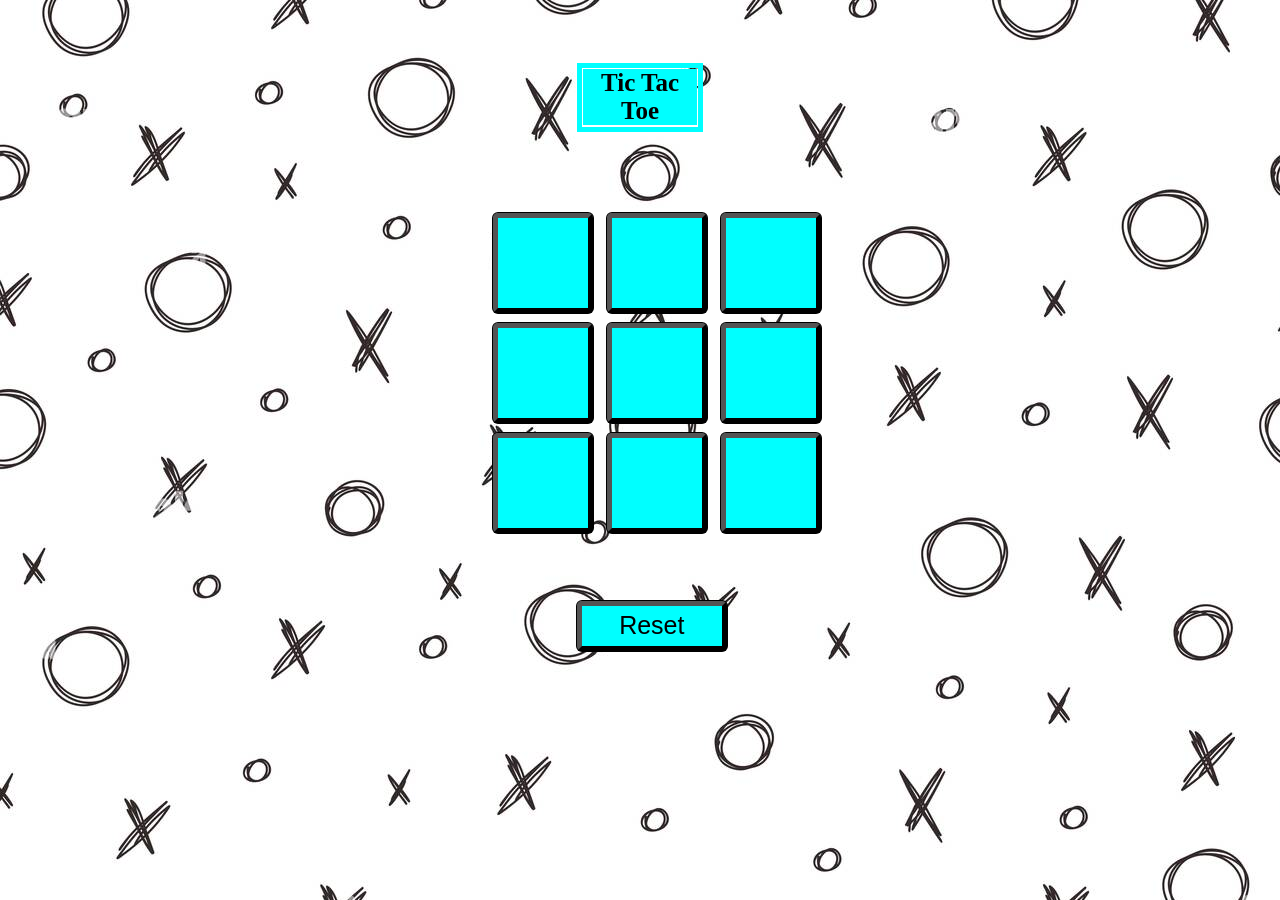
<file: index.html>
<!DOCTYPE html>
<html lang="en">
<head>
  <meta charset="UTF-8">
  <meta name="viewport" content="width=device-width, initial-scale=1.0">
  <title>Tic Tac Toe</title>
  <link rel="stylesheet" href="style.css">
</head>
<body>
<div id="heading_border">
  <main>
     <h1>
    Tic Tac Toe
  </h1>
</div>
<p class="msg hide" id="announcement"></p>
<br>
<br>
<div class="boxes">
  <button class="box" id="0" ></button>
<button class="box" id="1" ></button>
<button class="box" id="2" ></button>
<br>
<button class="box" id="3" ></button>
<button class="box" id="4" ></button>
<button class="box" id="5" ></button>
<br>

<button class="box" id="6" ></button>
<button class="box" id="7" ></button>
<button class="box" id="8" ></button>
</div>
<button class="Reset" onclick="refresh()">
  Reset
</button>
  </main>
<script  src="script.js"></script>
</body>
</html>
</file>
<file: style.css>
h1{
  color: aqua;
  background-color: black;
 margin-left: 1%;
  margin-right: 1%;
  margin-top: 1%;
  margin-bottom: 1%;
    animation-name: h1animation;
  animation-duration: 4s;
  animation-fill-mode: forwards; /*stays at the secord condition*/
}
#heading_border{
  border: solid aqua 5px;
    margin-left: 45%;
  margin-right: 45%;
  margin-top: 5%;
  animation-name: h1animation;
  animation-duration: 4s;
  /* animation-fill-mode: forwards; stays at the secord condition */
  animation-iteration-count: infinite;
}

@keyframes h1animation {
  from {
    background-color: black;
  border-color: aqua;
  font-size: 23px;
  color: aqua;

}
  to {
    background-color: aqua;
  border-color: black;
  font-size: 25px;
  color: black;
}

}

button {
  height: 100px;
  width: 100px;
  border-radius: 5px;
  cursor: pointer;
  font-size: 100px;
  border-width: 5px;
  box-shadow: 0px 0px 0px 1px black ;
  margin: 5px 5px 5px 5px;
  background-color: aqua;
}
main{
   text-align: center;
}

.boxes{
align-items: center;
align-content: center;
margin-left: 38%;
}

button:disabled {
  opacity: 1;            /* prevent fading */
  color: inherit;        /* keep original text color */
  background-color: aqua; /* keep original background */
  cursor: not-allowed;   /* optional: still show it’s not clickable */
}


body {
  background-color: white;
  background-image: url(image.jpg);
}

.Reset {
  font-size: 25px;
    height: 50px;
  width: 150px;
  border-radius: 5px;
  margin-left: 45%;
  margin-right: 45%;
  margin-top: 5%;
  background-color: aqua;
}

#announcement{
 font-size: 40px;
 margin-left: 40%;
 color: aqua;
 border: 5px;
}
</file>
<file: style/style.css>
h1{
  color: aqua;
  background-color: black;
 margin-left: 1%;
  margin-right: 1%;
  margin-top: 1%;
  margin-bottom: 1%;
    animation-name: h1animation;
  animation-duration: 4s;
  animation-fill-mode: forwards; /*stays at the secord condition*/
}
#heading_border{
  border: solid aqua 5px;
    margin-left: 45%;
  margin-right: 45%;
  margin-top: 5%;
  animation-name: h1animation;
  animation-duration: 4s;
  /* animation-fill-mode: forwards; stays at the secord condition */
  animation-iteration-count: infinite;
}

@keyframes h1animation {
  from {
    background-color: black;
  border-color: aqua;
  font-size: 23px;
  color: aqua;

}
  to {
    background-color: aqua;
  border-color: black;
  font-size: 25px;
  color: black;
}

}

button {
  height: 100px;
  width: 100px;
  border-radius: 5px;
  cursor: pointer;
  font-size: 100px;
  border-width: 5px;
  box-shadow: 0px 0px 0px 1px black ;
  margin: 5px 5px 5px 5px;
  background-color: aqua;
}
main{
   text-align: center;
}

.boxes{
align-items: center;
align-content: center;
margin-left: 38%;
}

button:disabled {
  opacity: 1;            /* prevent fading */
  color: inherit;        /* keep original text color */
  background-color: aqua; /* keep original background */
  cursor: not-allowed;   /* optional: still show it’s not clickable */
}


body {
  background-color: white;
  background-image: url(image.jpg);
}

.Reset {
  font-size: 25px;
    height: 50px;
  width: 150px;
  border-radius: 5px;
  margin-left: 45%;
  margin-right: 45%;
  margin-top: 5%;
  background-color: aqua;
}

#announcement{
 font-size: 40px;
 margin-left: 40%;
 color: aqua;
 border: 5px;
}
</file>
